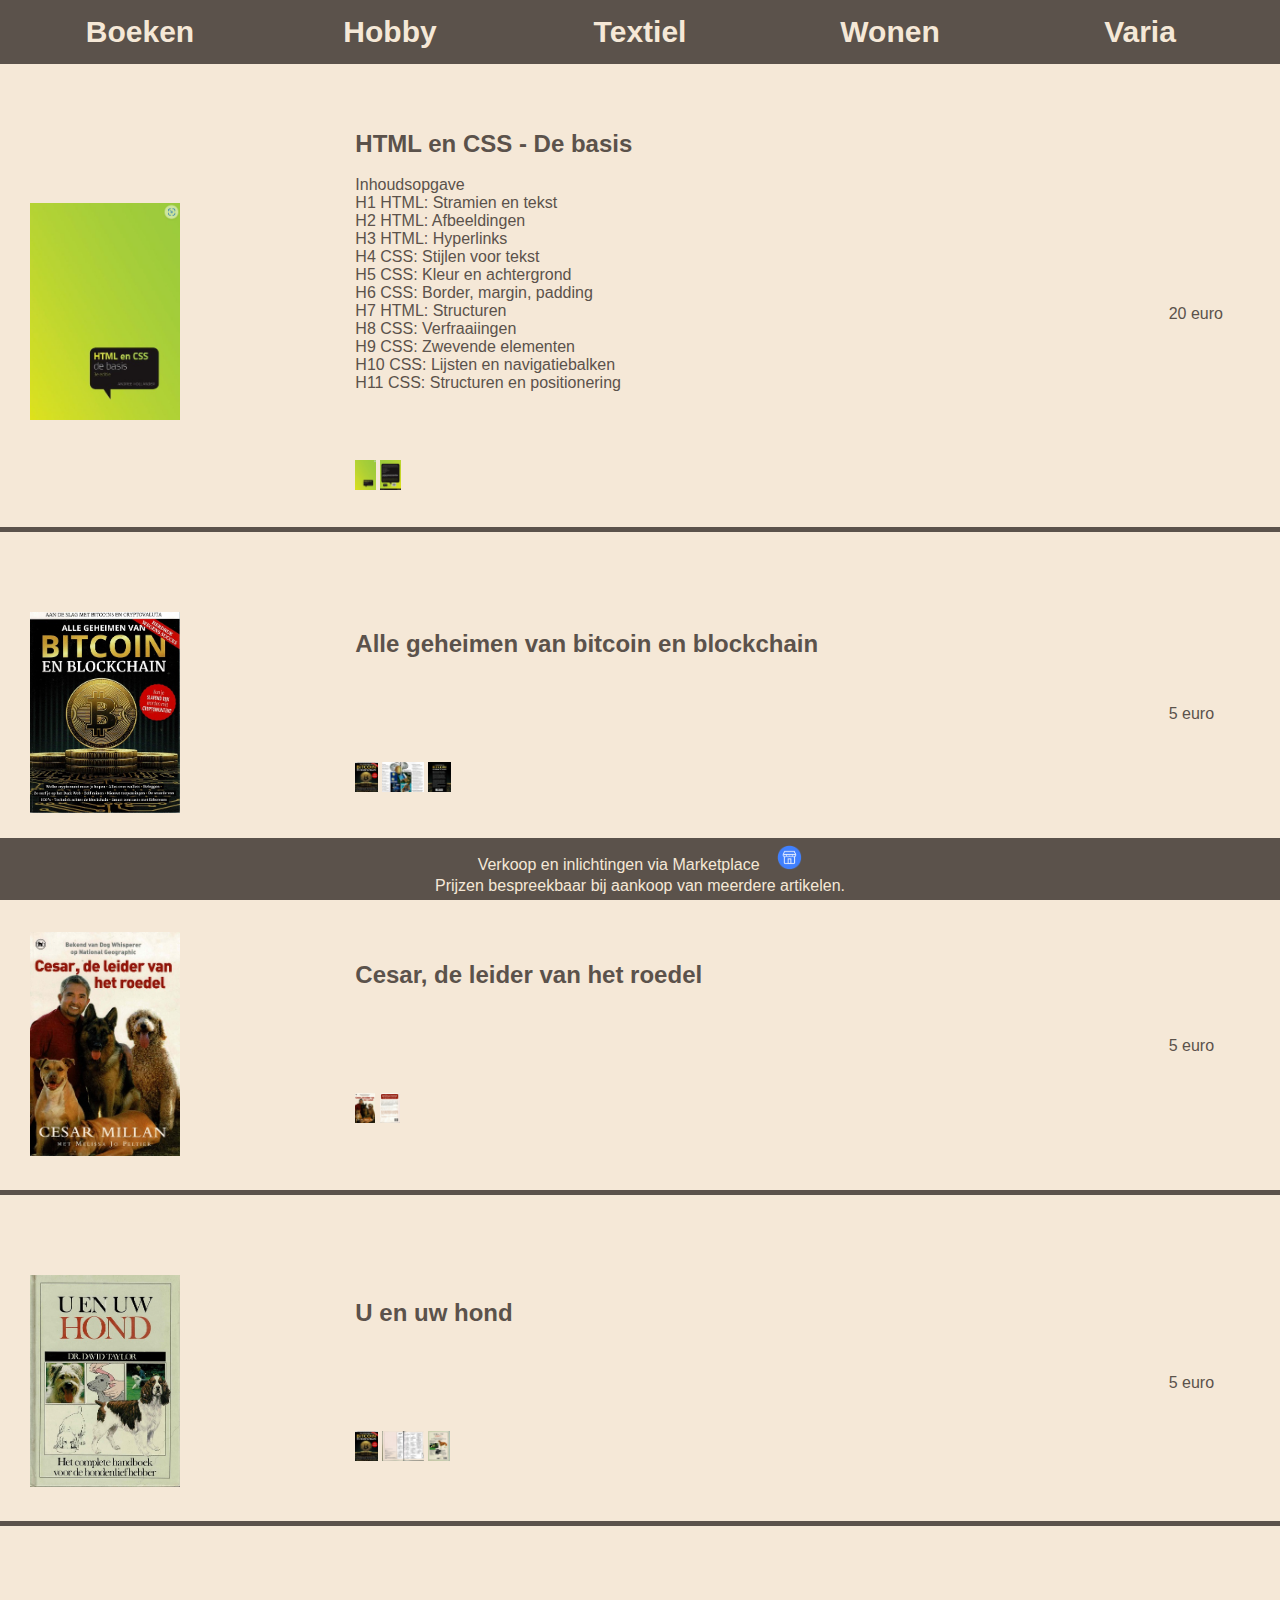
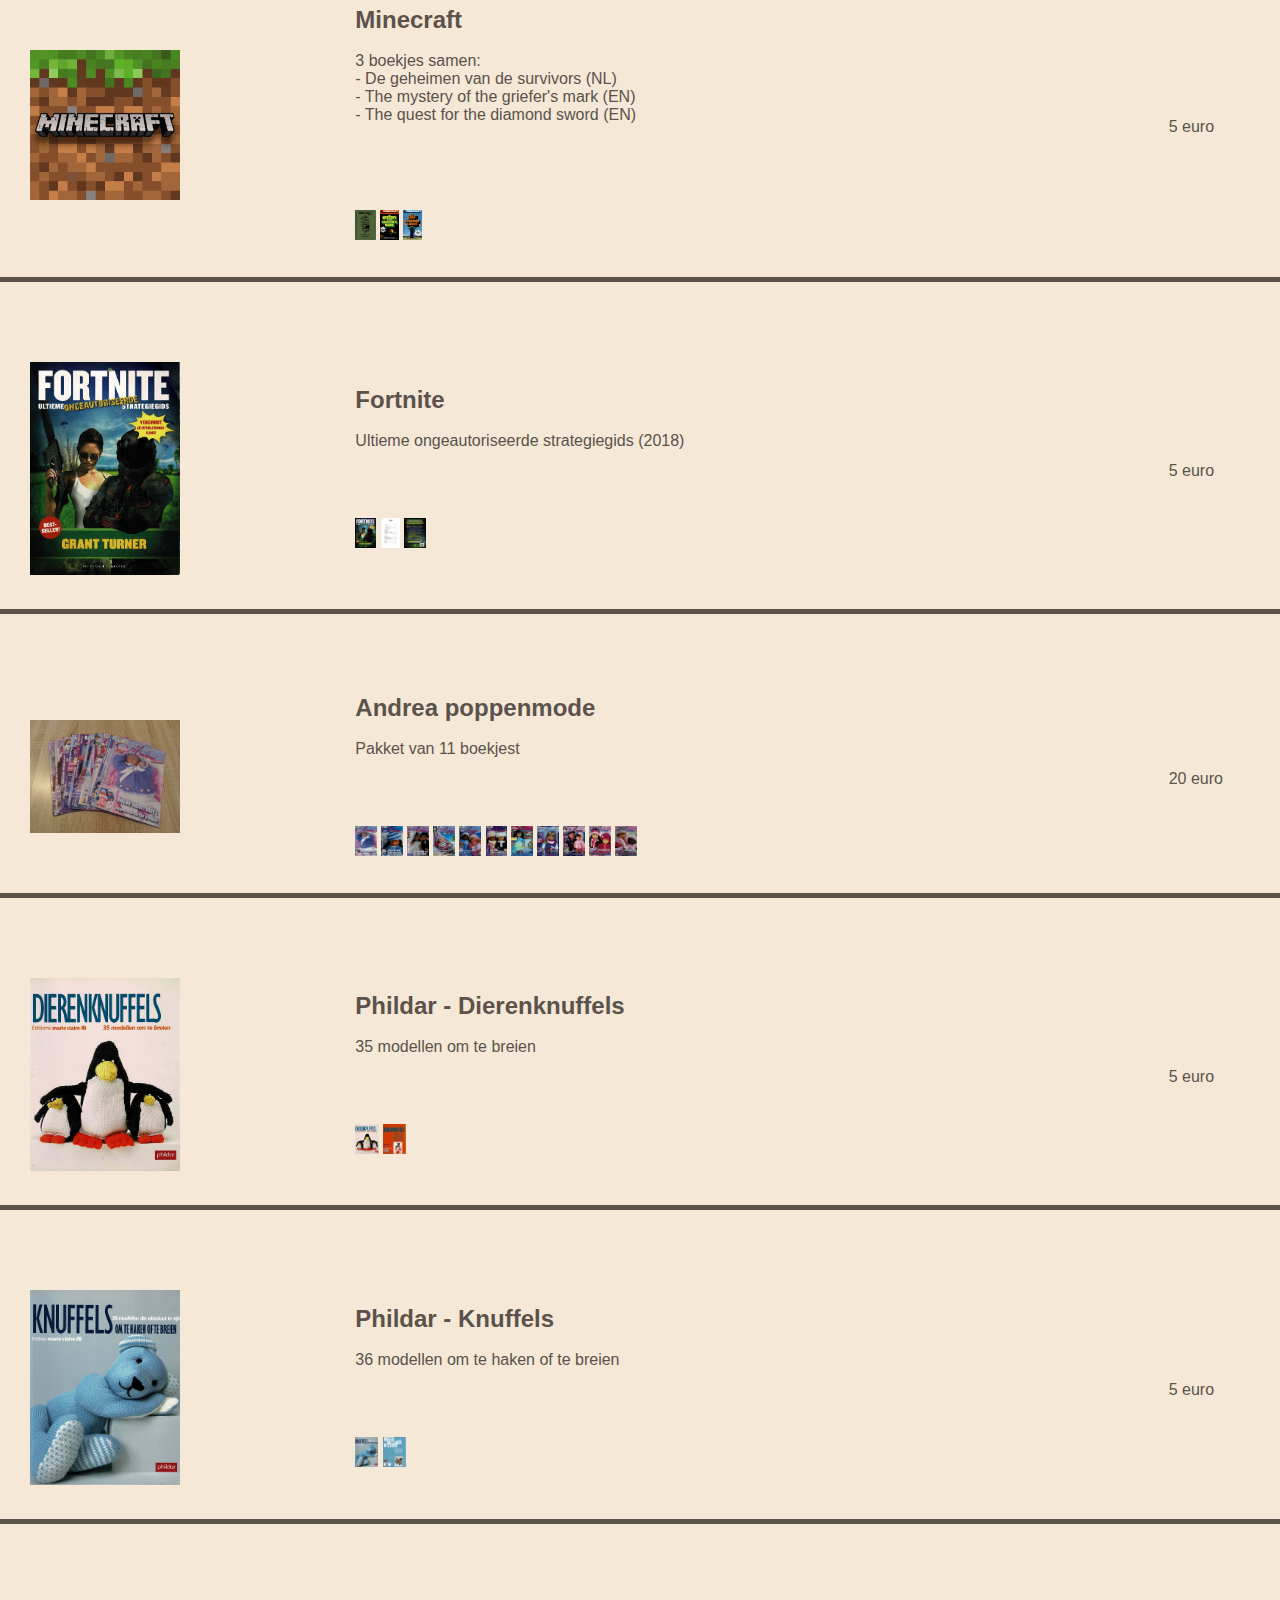
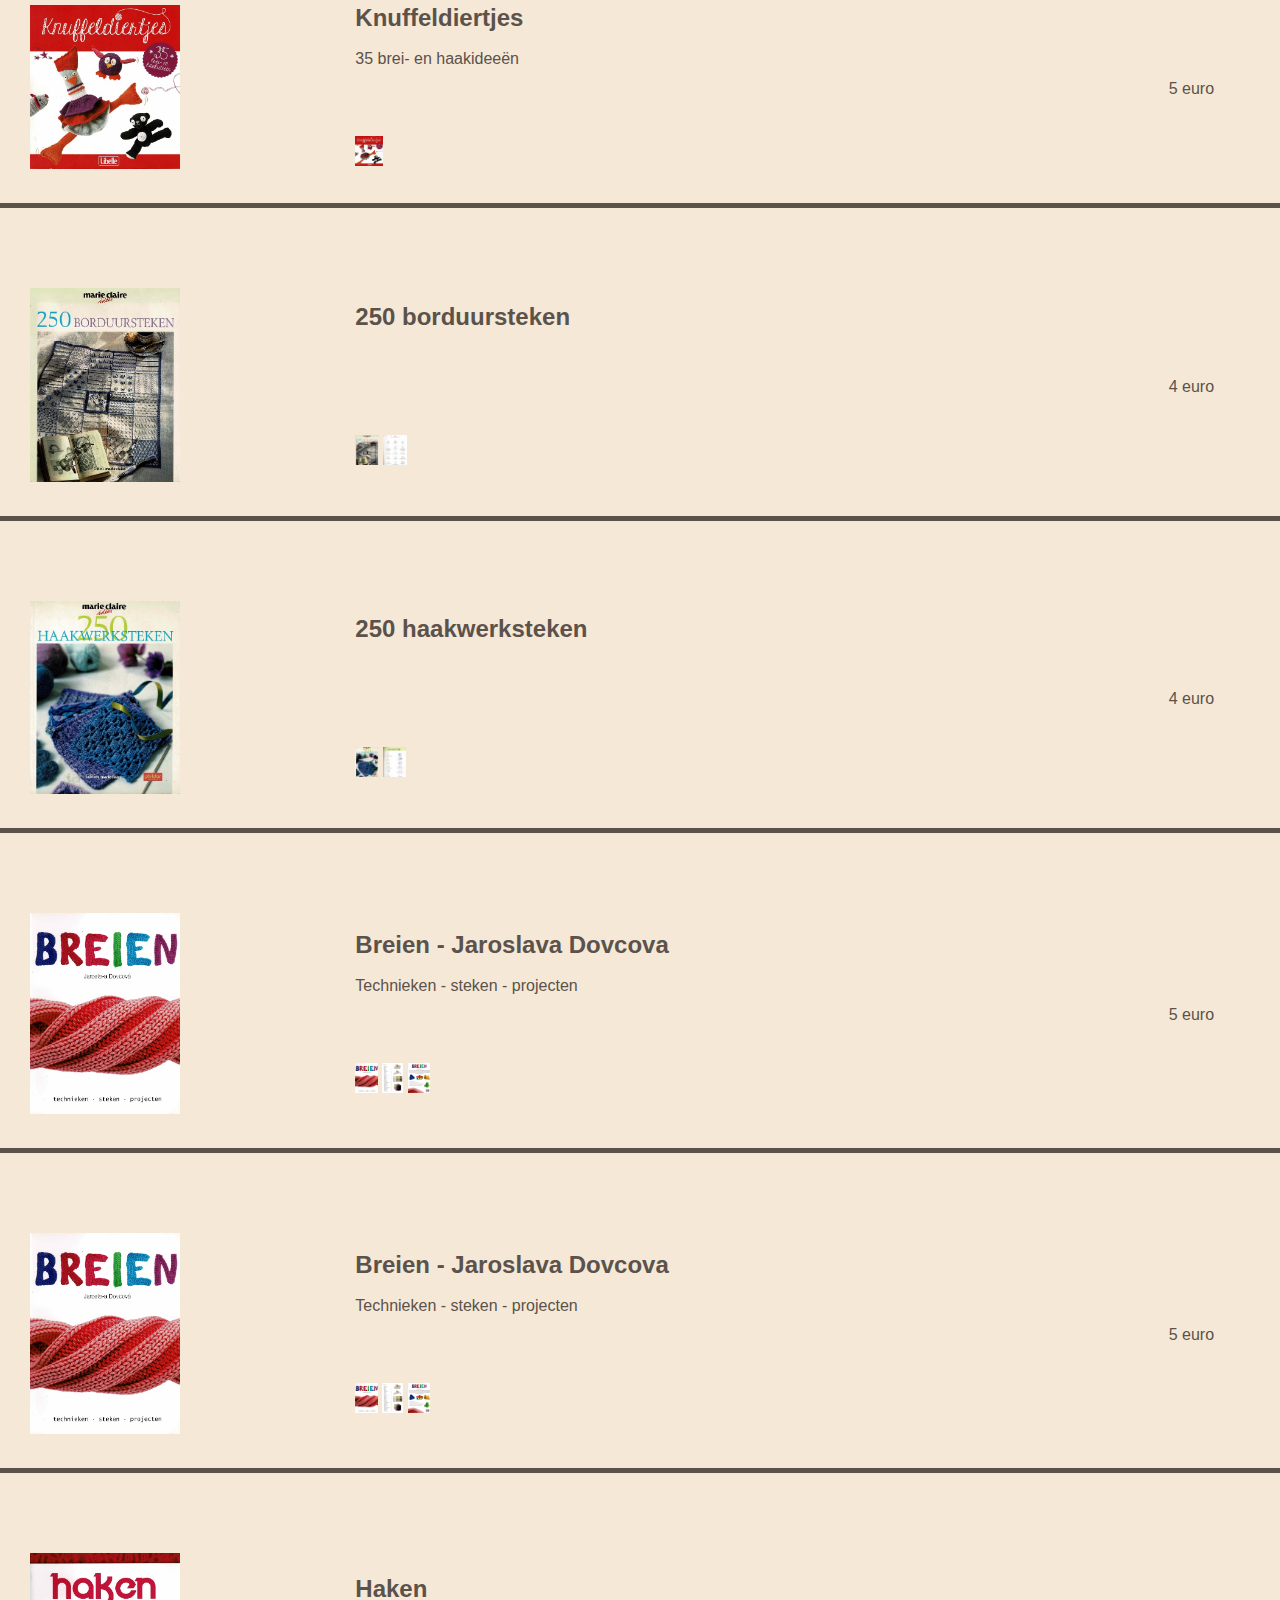
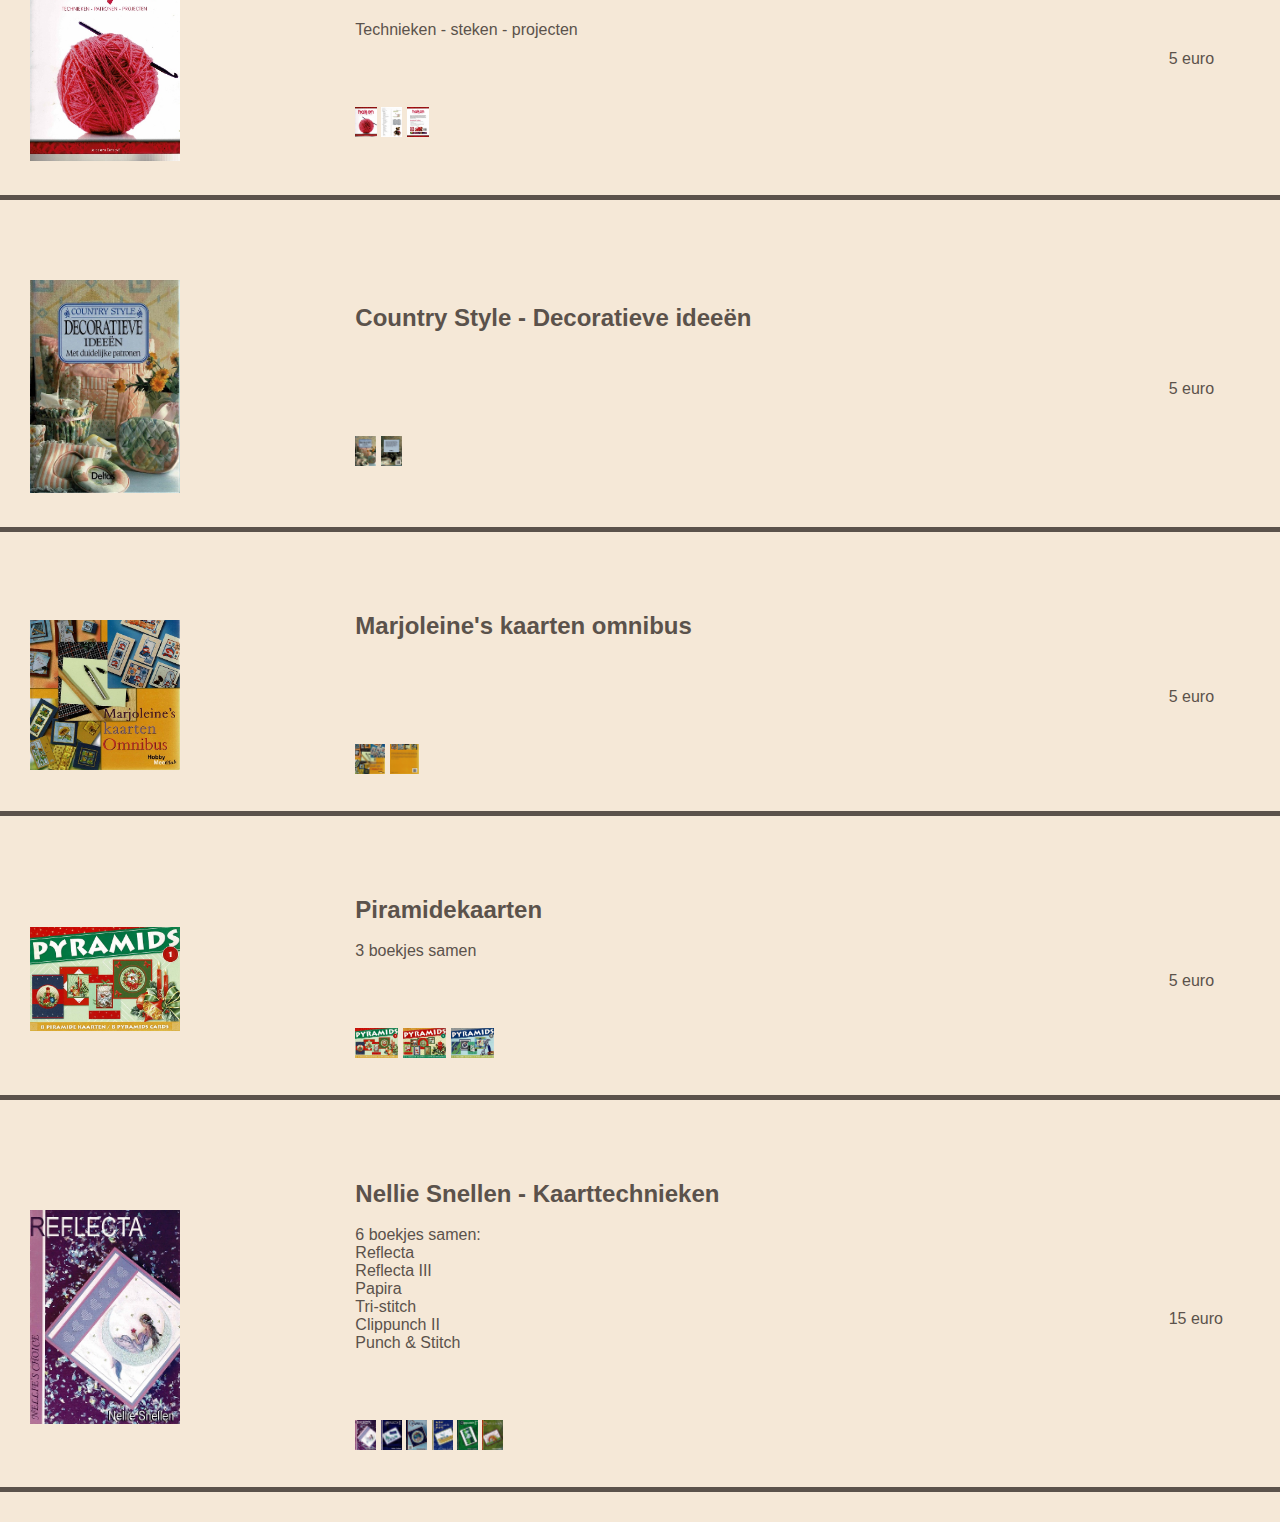
<file: index.html>
<!DOCTYPE html>
<html lang="en">

<head>
    <meta charset="UTF-8">
    <meta http-equiv="X-UA-Compatible" content="IE=edge">
    <title>Tweedehands</title>
    <meta name="author" content="NVP">
    <link rel="stylesheet" type="text/css" href="/Style/style.css">
</head>

<body>

<div>
    <nav>
        <ul>
            <li><a href="index.html">Boeken</a></li>
            <li><a href="hobby.html">Hobby</a></li>
            <li><a href="textiel.html">Textiel</a></li>
            <li><a href="wonen.html">Wonen</a></li>
            <li><a href="varia.html">Varia</a></li>
        </ul>
    </nav>
</div>

<div class="flex-container">
    <div style="flex-basis: 400px"><img class="articleimg" src="/Img/html1.png"></div>
    <div style="flex-basis: 1000px"><h2>HTML en CSS - De basis</h2><br>
        Inhoudsopgave<br>
        H1 HTML: Stramien en tekst<br>
        H2 HTML: Afbeeldingen<br>
        H3 HTML: Hyperlinks<br>
        H4 CSS: Stijlen voor tekst<br>
        H5 CSS: Kleur en achtergrond<br>
        H6 CSS: Border, margin, padding<br>
        H7 HTML: Structuren<br>
        H8 CSS: Verfraaiingen<br>
        H9 CSS: Zwevende elementen<br>
        H10 CSS: Lijsten en navigatiebalken<br>
        H11 CSS: Structuren en positionering<br><br>
        <div class="gallery">
            <a target="_blank" href="Img/html1.png"><img src="Img/html1.png" height="30px"></a>
            <a target="_blank" href="Img/html2.png"><img src="Img/html2.png" height="30px"></a>
        </div>
    </div>
    <div style="flex-basis: 100px">20 euro</div>
</div>

<div class="flex-container">
    <div style="flex-basis: 400px"><img class="articleimg" src="/Img/boek16a.jpg"></div>
    <div style="flex-basis: 1000px"><h2>Alle geheimen van bitcoin en blockchain</h2><br>
        <br><br>
        <div class="gallery">
            <a target="_blank" href="Img/boek16a.jpg"><img src="Img/boek16a.jpg" height="30px"></a>
            <a target="_blank" href="Img/boek16c.jpg"><img src="Img/boek16c.jpg" height="30px"></a>
            <a target="_blank" href="Img/boek16b.jpg"><img src="Img/boek16b.jpg" height="30px"></a>
        </div>
    </div>
    <div style="flex-basis: 100px">5 euro</div>
</div>

<div class="flex-container">
    <div style="flex-basis: 400px"><img class="articleimg" src="/Img/boek18a.jpg"></div>
    <div style="flex-basis: 1000px"><h2>Cesar, de leider van het roedel</h2><br>
        <br><br>
        <div class="gallery">
            <a target="_blank" href="Img/boek18a.jpg"><img src="Img/boek18a.jpg" height="30px"></a>
            <a target="_blank" href="Img/boek18b.jpg"><img src="Img/boek18b.jpg" height="30px"></a>
        </div>
    </div>
    <div style="flex-basis: 100px">5 euro</div>
</div>

<div class="flex-container">
    <div style="flex-basis: 400px"><img class="articleimg" src="/Img/boek17a.jpg"></div>
    <div style="flex-basis: 1000px"><h2>U en uw hond</h2><br>
        <br><br>
        <div class="gallery">
            <a target="_blank" href="Img/boek17a.jpg"><img src="Img/boek16a.jpg" height="30px"></a>
            <a target="_blank" href="Img/boek17b.jpg"><img src="Img/boek17b.jpg" height="30px"></a>
            <a target="_blank" href="Img/boek17c.jpg"><img src="Img/boek17c.jpg" height="30px"></a>
        </div>
    </div>
    <div style="flex-basis: 100px">5 euro</div>
</div>

<div class="flex-container">
    <div style="flex-basis: 400px"><img class="articleimg" src="/Img/boek19.png"></div>
    <div style="flex-basis: 1000px"><h2>Minecraft</h2><br>
        3 boekjes samen:<br>
        - De geheimen van de survivors (NL)<br>
        - The mystery of the griefer's mark (EN)<br>
        - The quest for the diamond sword (EN)<br>
        <br><br>
        <div class="gallery">
            <a target="_blank" href="Img/boek19a.jpg"><img src="Img/boek19a.jpg" height="30px"></a>
            <a target="_blank" href="Img/boek19b.jpg"><img src="Img/boek19b.jpg" height="30px"></a>
            <a target="_blank" href="Img/boek19c.jpg"><img src="Img/boek19c.jpg" height="30px"></a>
        </div>
    </div>
    <div style="flex-basis: 100px">5 euro</div>
</div>

<div class="flex-container">
    <div style="flex-basis: 400px"><img class="articleimg" src="/Img/boek20a.jpg"></div>
    <div style="flex-basis: 1000px"><h2>Fortnite</h2><br>
        Ultieme ongeautoriseerde strategiegids (2018)
        <br><br>
        <div class="gallery">
            <a target="_blank" href="Img/boek20a.jpg"><img src="Img/boek20a.jpg" height="30px"></a>
            <a target="_blank" href="Img/boek20b.jpg"><img src="Img/boek20b.jpg" height="30px"></a>
            <a target="_blank" href="Img/boek20c.jpg"><img src="Img/boek20c.jpg" height="30px"></a>
        </div>
    </div>
    <div style="flex-basis: 100px">5 euro</div>
</div>

<div class="flex-container">
    <div style="flex-basis: 400px"><img class="articleimg" src="/Img/andrea.png"></div>
    <div style="flex-basis: 1000px"><h2>Andrea poppenmode</h2><br>
        Pakket van 11 boekjest<br><br>
        <div class="gallery">
            <a target="_blank" href="Img/andrea01.jpg"><img src="Img/andrea01.jpg" height="30px"></a>
            <a target="_blank" href="Img/andrea02.jpg"><img src="Img/andrea02.jpg" height="30px"></a>
            <a target="_blank" href="Img/andrea03.jpg"><img src="Img/andrea03.jpg" height="30px"></a>
            <a target="_blank" href="Img/andrea04.jpg"><img src="Img/andrea04.jpg" height="30px"></a>
            <a target="_blank" href="Img/andrea05.jpg"><img src="Img/andrea05.jpg" height="30px"></a>
            <a target="_blank" href="Img/andrea06.jpg"><img src="Img/andrea06.jpg" height="30px"></a>
            <a target="_blank" href="Img/andrea07.jpg"><img src="Img/andrea07.jpg" height="30px"></a>
            <a target="_blank" href="Img/andrea08.jpg"><img src="Img/andrea08.jpg" height="30px"></a>
            <a target="_blank" href="Img/andrea09.jpg"><img src="Img/andrea09.jpg" height="30px"></a>
            <a target="_blank" href="Img/andrea10.jpg"><img src="Img/andrea10.jpg" height="30px"></a>
            <a target="_blank" href="Img/andrea11.jpg"><img src="Img/andrea11.jpg" height="30px"></a>
        </div>
    </div>
    <div style="flex-basis: 100px">20 euro</div>
</div>

<div class="flex-container">
    <div style="flex-basis: 400px"><img class="articleimg" src="/Img/boek04a.jpg"></div>
    <div style="flex-basis: 1000px"><h2>Phildar - Dierenknuffels</h2><br>
        35 modellen om te breien<br><br>
        <div class="gallery">
            <a target="_blank" href="Img/boek04a.jpg"><img src="Img/boek04a.jpg" height="30px"></a>
            <a target="_blank" href="Img/boek04b.jpg"><img src="Img/boek04b.jpg" height="30px"></a>
        </div>
    </div>
    <div style="flex-basis: 100px">5 euro</div>
</div>

<div class="flex-container">
    <div style="flex-basis: 400px"><img class="articleimg" src="/Img/boek05a.jpg"></div>
    <div style="flex-basis: 1000px"><h2>Phildar - Knuffels</h2><br>
        36 modellen om te haken of te breien<br><br>
        <div class="gallery">
            <a target="_blank" href="Img/boek05a.jpg"><img src="Img/boek05a.jpg" height="30px"></a>
            <a target="_blank" href="Img/boek05b.jpg"><img src="Img/boek05b.jpg" height="30px"></a>
        </div>
    </div>
    <div style="flex-basis: 100px">5 euro</div>
</div>

<div class="flex-container">
    <div style="flex-basis: 400px"><img class="articleimg" src="/Img/boek06a.jpg"></div>
    <div style="flex-basis: 1000px"><h2>Knuffeldiertjes</h2><br>
        35 brei- en haakideeën<br><br>
        <div class="gallery">
            <a target="_blank" href="Img/boek06a.jpg"><img src="Img/boek06a.jpg" height="30px"></a>
        </div>
    </div>
    <div style="flex-basis: 100px">5 euro</div>
</div>

<div class="flex-container">
    <div style="flex-basis: 400px"><img class="articleimg" src="/Img/boek07a.jpg"></div>
    <div style="flex-basis: 1000px"><h2>250 borduursteken</h2><br>
        <br><br>
        <div class="gallery">
            <a target="_blank" href="Img/boek07a.jpg"><img src="Img/boek07a.jpg" height="30px"></a>
            <a target="_blank" href="Img/boek07b.jpg"><img src="Img/boek07b.jpg" height="30px"></a>
        </div>
    </div>
    <div style="flex-basis: 100px">4 euro</div>
</div>

<div class="flex-container">
    <div style="flex-basis: 400px"><img class="articleimg" src="/Img/boek08a.jpg"></div>
    <div style="flex-basis: 1000px"><h2>250 haakwerksteken</h2><br>
        <br><br>
        <div class="gallery">
            <a target="_blank" href="Img/boek08a.jpg"><img src="Img/boek08a.jpg" height="30px"></a>
            <a target="_blank" href="Img/boek08b.jpg"><img src="Img/boek08b.jpg" height="30px"></a>
        </div>
    </div>
    <div style="flex-basis: 100px">4 euro</div>
</div>

<div class="flex-container">
    <div style="flex-basis: 400px"><img class="articleimg" src="/Img/boek09a.jpg"></div>
    <div style="flex-basis: 1000px"><h2>Breien - Jaroslava Dovcova</h2><br>
        Technieken - steken - projecten<br><br>
        <div class="gallery">
            <a target="_blank" href="Img/boek09a.jpg"><img src="Img/boek09a.jpg" height="30px"></a>
            <a target="_blank" href="Img/boek09b.jpg"><img src="Img/boek09b.jpg" height="30px"></a>
            <a target="_blank" href="Img/boek09c.jpg"><img src="Img/boek09c.jpg" height="30px"></a>
        </div>
    </div>
    <div style="flex-basis: 100px">5 euro</div>
</div>

<div class="flex-container">
    <div style="flex-basis: 400px"><img class="articleimg" src="/Img/boek09a.jpg"></div>
    <div style="flex-basis: 1000px"><h2>Breien - Jaroslava Dovcova</h2><br>
        Technieken - steken - projecten<br><br>
        <div class="gallery">
            <a target="_blank" href="Img/boek09a.jpg"><img src="Img/boek09a.jpg" height="30px"></a>
            <a target="_blank" href="Img/boek09b.jpg"><img src="Img/boek09b.jpg" height="30px"></a>
            <a target="_blank" href="Img/boek09c.jpg"><img src="Img/boek09c.jpg" height="30px"></a>
        </div>
    </div>
    <div style="flex-basis: 100px">5 euro</div>
</div>

<div class="flex-container">
    <div style="flex-basis: 400px"><img class="articleimg" src="/Img/boek10a.jpg"></div>
    <div style="flex-basis: 1000px"><h2>Haken</h2><br>
        Technieken - steken - projecten<br><br>
        <div class="gallery">
            <a target="_blank" href="Img/boek10a.jpg"><img src="Img/boek10a.jpg" height="30px"></a>
            <a target="_blank" href="Img/boek10b.jpg"><img src="Img/boek10b.jpg" height="30px"></a>
            <a target="_blank" href="Img/boek10c.jpg"><img src="Img/boek10c.jpg" height="30px"></a>
        </div>
    </div>
    <div style="flex-basis: 100px">5 euro</div>
</div>

<div class="flex-container">
    <div style="flex-basis: 400px"><img class="articleimg" src="/Img/boek11a.jpg"></div>
    <div style="flex-basis: 1000px"><h2>Country Style - Decoratieve ideeën</h2><br>
        <br><br>
        <div class="gallery">
            <a target="_blank" href="Img/boek11a.jpg"><img src="Img/boek11a.jpg" height="30px"></a>
            <a target="_blank" href="Img/boek11b.jpg"><img src="Img/boek11b.jpg" height="30px"></a>
        </div>
    </div>
    <div style="flex-basis: 100px">5 euro</div>
</div>

<div class="flex-container">
    <div style="flex-basis: 400px"><img class="articleimg" src="/Img/boek12a.jpg"></div>
    <div style="flex-basis: 1000px"><h2>Marjoleine's kaarten omnibus</h2><br>
        <br><br>
        <div class="gallery">
            <a target="_blank" href="Img/boek12a.jpg"><img src="Img/boek12a.jpg" height="30px"></a>
            <a target="_blank" href="Img/boek12b.jpg"><img src="Img/boek12b.jpg" height="30px"></a>
        </div>
    </div>
    <div style="flex-basis: 100px">5 euro</div>
</div>

<div class="flex-container">
    <div style="flex-basis: 400px"><img class="articleimg" src="/Img/boek14a.jpg"></div>
    <div style="flex-basis: 1000px"><h2>Piramidekaarten</h2><br>
        3 boekjes samen<br><br>
        <div class="gallery">
            <a target="_blank" href="Img/boek14a.jpg"><img src="Img/boek14a.jpg" height="30px"></a>
            <a target="_blank" href="Img/boek14b.jpg"><img src="Img/boek14b.jpg" height="30px"></a>
            <a target="_blank" href="Img/boek14c.jpg"><img src="Img/boek14c.jpg" height="30px"></a>
        </div>
    </div>
    <div style="flex-basis: 100px">5 euro</div>
</div>

<div class="flex-container">
    <div style="flex-basis: 400px"><img class="articleimg" src="/Img/boek15a.jpg"></div>
    <div style="flex-basis: 1000px"><h2>Nellie Snellen - Kaarttechnieken</h2><br>
        6 boekjes samen:<br>
        Reflecta<br>
        Reflecta III<br>
        Papira<br>
        Tri-stitch<br>
        Clippunch II<br>
        Punch & Stitch<br><br>
        <div class="gallery">
            <a target="_blank" href="Img/boek15a.jpg"><img src="Img/boek15a.jpg" height="30px"></a>
            <a target="_blank" href="Img/boek15b.jpg"><img src="Img/boek15b.jpg" height="30px"></a>
            <a target="_blank" href="Img/boek15c.jpg"><img src="Img/boek15c.jpg" height="30px"></a>
            <a target="_blank" href="Img/boek15d.jpg"><img src="Img/boek15d.jpg" height="30px"></a>
            <a target="_blank" href="Img/boek15e.jpg"><img src="Img/boek15e.jpg" height="30px"></a>
            <a target="_blank" href="Img/boek15f.jpg"><img src="Img/boek15f.jpg" height="30px"></a>
        </div>
    </div>
    <div style="flex-basis: 100px">15 euro</div>
</div>

</body>

<div class="footer">Verkoop en inlichtingen via Marketplace &nbsp; &nbsp;<a href="https://www.facebook.com/marketplace/profile/1123693830/" target="_blank"><img src="Img/marketplace.png" height= "25px"></a><br>
Prijzen bespreekbaar bij aankoop van meerdere artikelen.</div>
</file>
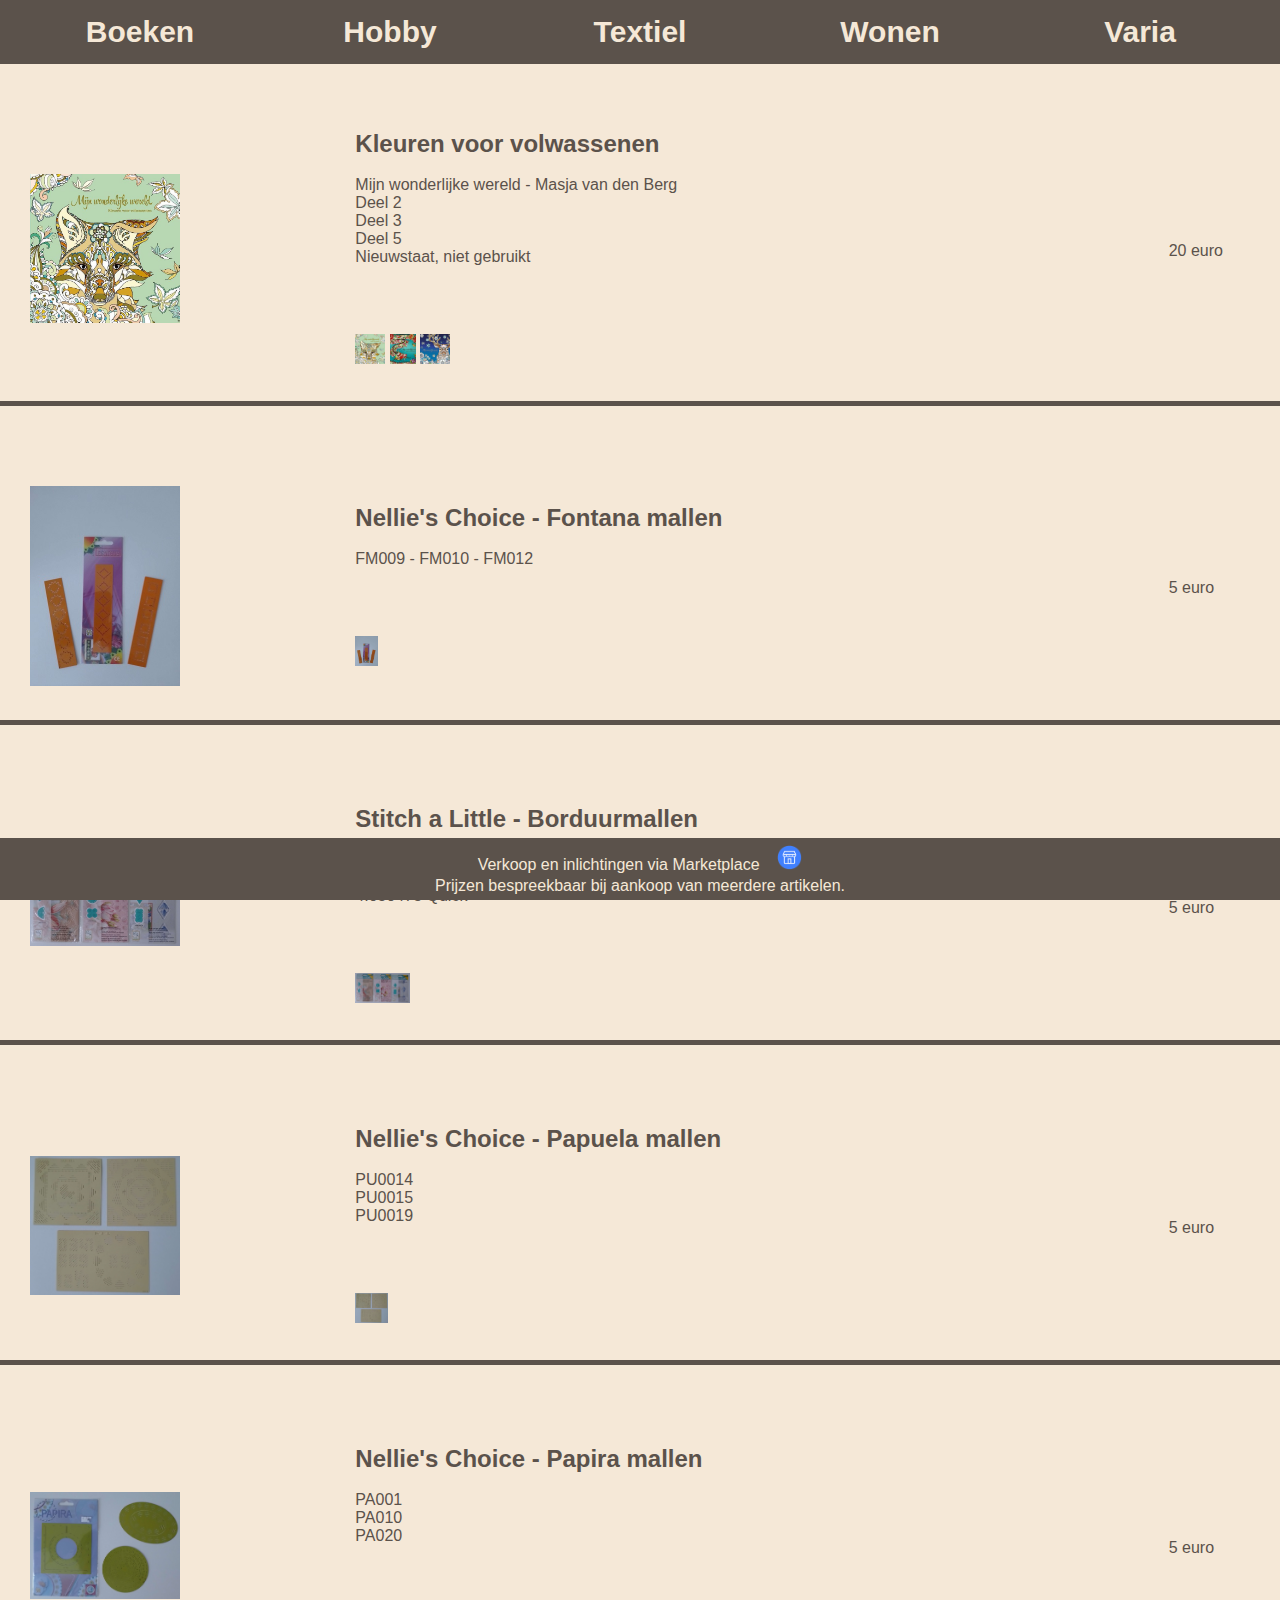
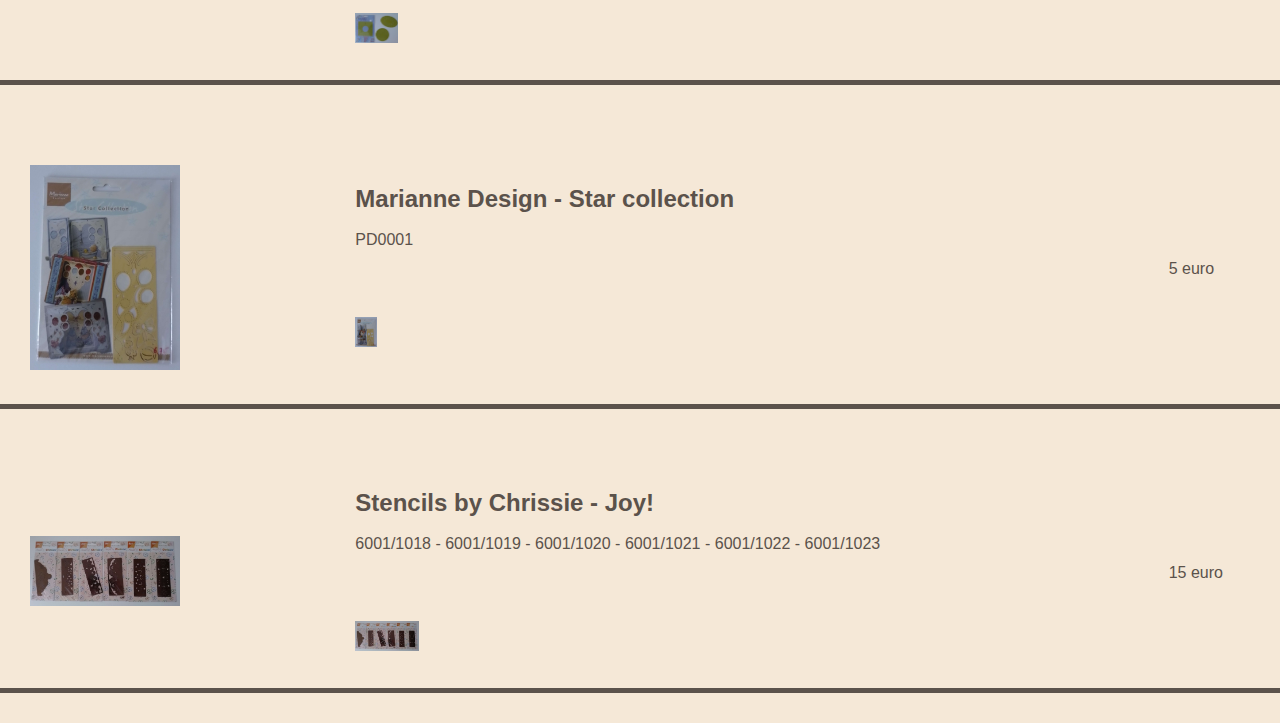
<file: hobby.html>
<!DOCTYPE html>
<html lang="en">

<head>
    <meta charset="UTF-8">
    <meta http-equiv="X-UA-Compatible" content="IE=edge">
    <title>Tweedehands</title>
    <meta name="author" content="NVP">
    <link rel="stylesheet" type="text/css" href="/Style/style.css">
</head>

<body>

<div>
    <nav>
        <ul>
            <li><a href="index.html">Boeken</a></li>
            <li><a href="hobby.html">Hobby</a></li>
            <li><a href="textiel.html">Textiel</a></li>
            <li><a href="wonen.html">Wonen</a></li>
            <li><a href="varia.html">Varia</a></li>
        </ul>
    </nav>
</div>

<div class="flex-container">
    <div style="flex-basis: 400px"><img class="articleimg" src="/Img/boek13a.jpg"></div>
    <div style="flex-basis: 1000px"><h2>Kleuren voor volwassenen</h2><br>
        Mijn wonderlijke wereld - Masja van den Berg<br>
        Deel 2<br>
        Deel 3<br>
        Deel 5<br>
        Nieuwstaat, niet gebruikt<br><br>
        <div class="gallery">
            <a target="_blank" href="Img/boek13a.jpg"><img src="Img/boek13a.jpg" height="30px"></a>
            <a target="_blank" href="Img/boek13b.jpg"><img src="Img/boek13b.jpg" height="30px"></a>
            <a target="_blank" href="Img/boek13c.jpg"><img src="Img/boek13c.jpg" height="30px"></a>
        </div>
    </div>
    <div style="flex-basis: 100px">20 euro</div>
</div>

<div class="flex-container">
    <div style="flex-basis: 400px"><img class="articleimg" src="/Img/fontanaa.jpg"></div>
    <div style="flex-basis: 1000px"><h2>Nellie's Choice - Fontana mallen</h2><br>
        FM009 - FM010 - FM012
        <br><br>
        <div class="gallery">
            <a target="_blank" href="Img/fontanaa.jpg"><img src="Img/fontanaa.jpg" height="30px"></a>
        </div>
    </div>
    <div style="flex-basis: 100px">5 euro</div>
</div>

        
<div class="flex-container">
    <div style="flex-basis: 400px"><img class="articleimg" src="/Img/sala.jpg"></div>
    <div style="flex-basis: 1000px"><h2>Stitch a Little - Borduurmallen</h2><br>
        4.050.470 Easy<br>
        4.050.471 Fancy<br>
        4.050473 Quick
        <br><br>
        <div class="gallery">
            <a target="_blank" href="Img/sala.jpg"><img src="Img/sala.jpg" height="30px"></a>
        </div>
    </div>
    <div style="flex-basis: 100px">5 euro</div>
</div>

        
<div class="flex-container">
    <div style="flex-basis: 400px"><img class="articleimg" src="/Img/papuelaa.jpg"></div>
    <div style="flex-basis: 1000px"><h2>Nellie's Choice - Papuela mallen</h2><br>
        PU0014<br>
        PU0015<br>
        PU0019
        <br><br>
        <div class="gallery">
            <a target="_blank" href="Img/papuelaa.jpg"><img src="Img/papuelaa.jpg" height="30px"></a>
        </div>
    </div>
    <div style="flex-basis: 100px">5 euro</div>
</div>
     
<div class="flex-container">
    <div style="flex-basis: 400px"><img class="articleimg" src="/Img/papiraa.jpg"></div>
    <div style="flex-basis: 1000px"><h2>Nellie's Choice - Papira mallen</h2><br>
        PA001<br>
        PA010<br>
        PA020
        <br><br>
        <div class="gallery">
            <a target="_blank" href="Img/papiraa.jpg"><img src="Img/papiraa.jpg" height="30px"></a>
        </div>
    </div>
    <div style="flex-basis: 100px">5 euro</div>
</div>
 
<div class="flex-container">
    <div style="flex-basis: 400px"><img class="articleimg" src="/Img/stara.jpg"></div>
    <div style="flex-basis: 1000px"><h2>Marianne Design - Star collection</h2><br>
        PD0001
        <br><br>
        <div class="gallery">
            <a target="_blank" href="Img/stara.jpg"><img src="Img/stara.jpg" height="30px"></a>
        </div>
    </div>
    <div style="flex-basis: 100px">5 euro</div>
</div>
        
<div class="flex-container">
    <div style="flex-basis: 400px"><img class="articleimg" src="/Img/joya.jpg"></div>
    <div style="flex-basis: 1000px"><h2>Stencils by Chrissie - Joy!</h2><br>
        6001/1018 - 6001/1019 - 6001/1020 - 6001/1021 - 6001/1022 - 6001/1023
        <br><br>
        <div class="gallery">
            <a target="_blank" href="Img/joya.jpg"><img src="Img/joya.jpg" height="30px"></a>
        </div>
    </div>
    <div style="flex-basis: 100px">15 euro</div>
</div>

</body>

<div class="footer">Verkoop en inlichtingen via Marketplace &nbsp; &nbsp;<a href="https://www.facebook.com/marketplace/profile/1123693830/" target="_blank"><img src="Img/marketplace.png" height= "25px"></a><br>
    Prijzen bespreekbaar bij aankoop van meerdere artikelen.</div>
</file>
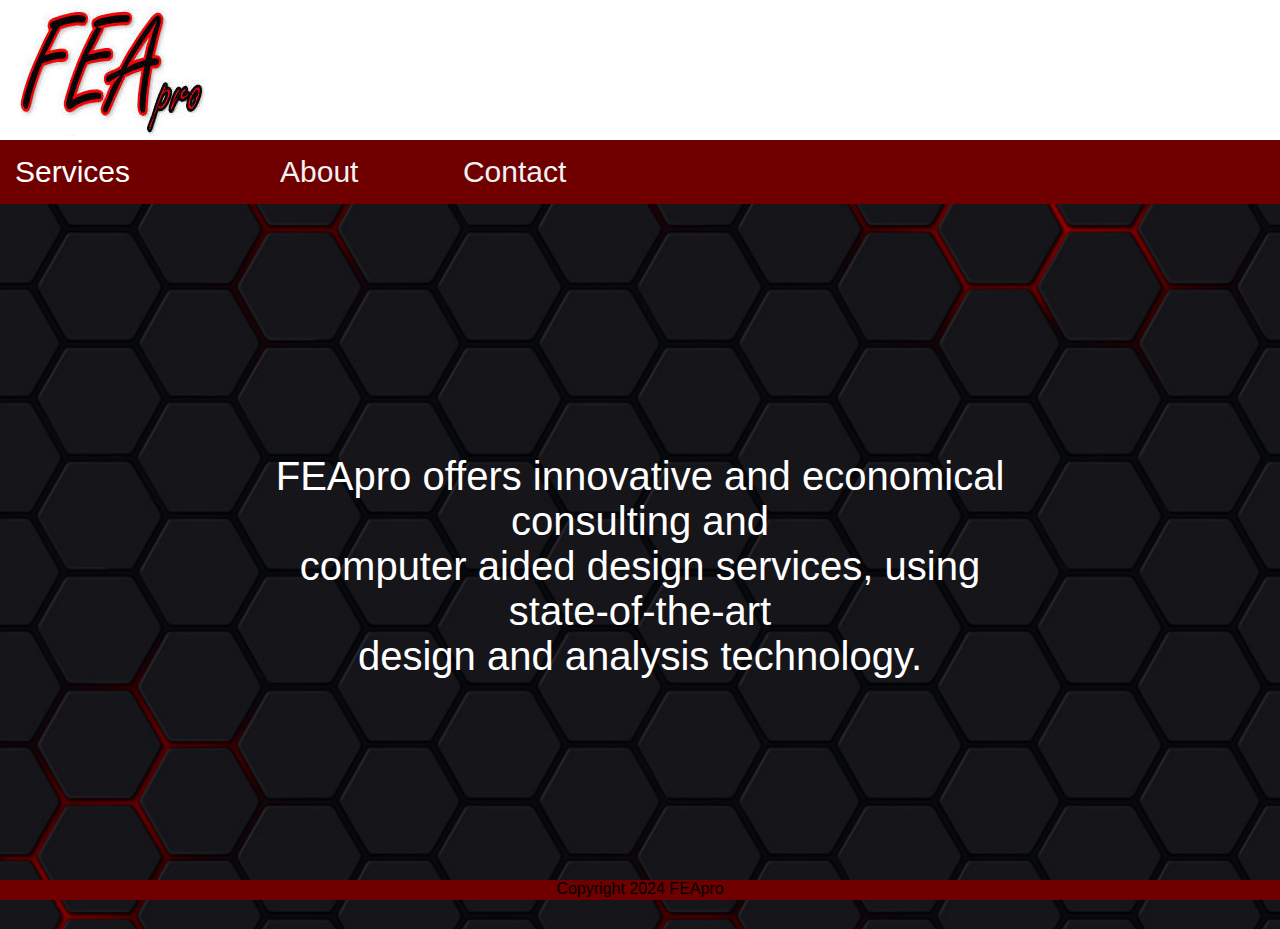
<file: indexgh.html>
<!DOCTYPE html>
<html lang="en">

<head>
    <meta charset="UTF-8">
    <meta http-equiv="X-UA-Compatible" content="IE=edge">
    <title>FEApro</title>
    <meta name="Gregory Henshaw" content="text">
    <meta name="viewport" content="width=device-width, initial-scale=1.0">
    <meta name="description" content="FEApro offers innovative and economical consulting and computer aided design services, using state-of-the-art design and analysis technology.">
    <link rel="stylesheet" type="text/css" href="/css/style.css">
    <script src="https://cdn.jsdelivr.net/npm/jquery@3.7.1/dist/jquery.slim.min.js"></script>
    <script src="https://cdn.jsdelivr.net/npm/popper.js@1.16.1/dist/umd/popper.min.js"></script>
    <script src="https://cdn.jsdelivr.net/npm/bootstrap@4.6.2/dist/js/bootstrap.bundle.min.js"></script>
</head>

<body>

<header class="header">
    <img src="/img/logo.png">
</header>

<div class="navbar">
    <div class="right-items">
      <div class="dropdown">
        <button class="dropbtn">Services</button>
        <div class="dropdown-content">
          <a href="#">Drafting and modeling</a>
          <a href="#">Concept development</a>
          <a href="#">Project management and consulting</a>
          <a href="#">FEA</a>
          <a href="#">CFD</a>
        </div>
      </div>
      <a href="#about">About</a>
      <a href="#contact">Contact</a>
    </div>
  </div>
</div>

<main>
    <div class="main">
    FEApro offers innovative and economical consulting and<br>
    computer aided design services, using state-of-the-art<br>
    design and analysis technology.
    </div>
</main>

<div class="footer">
    Copyright 2024 FEApro
</div>
</body>
</file>
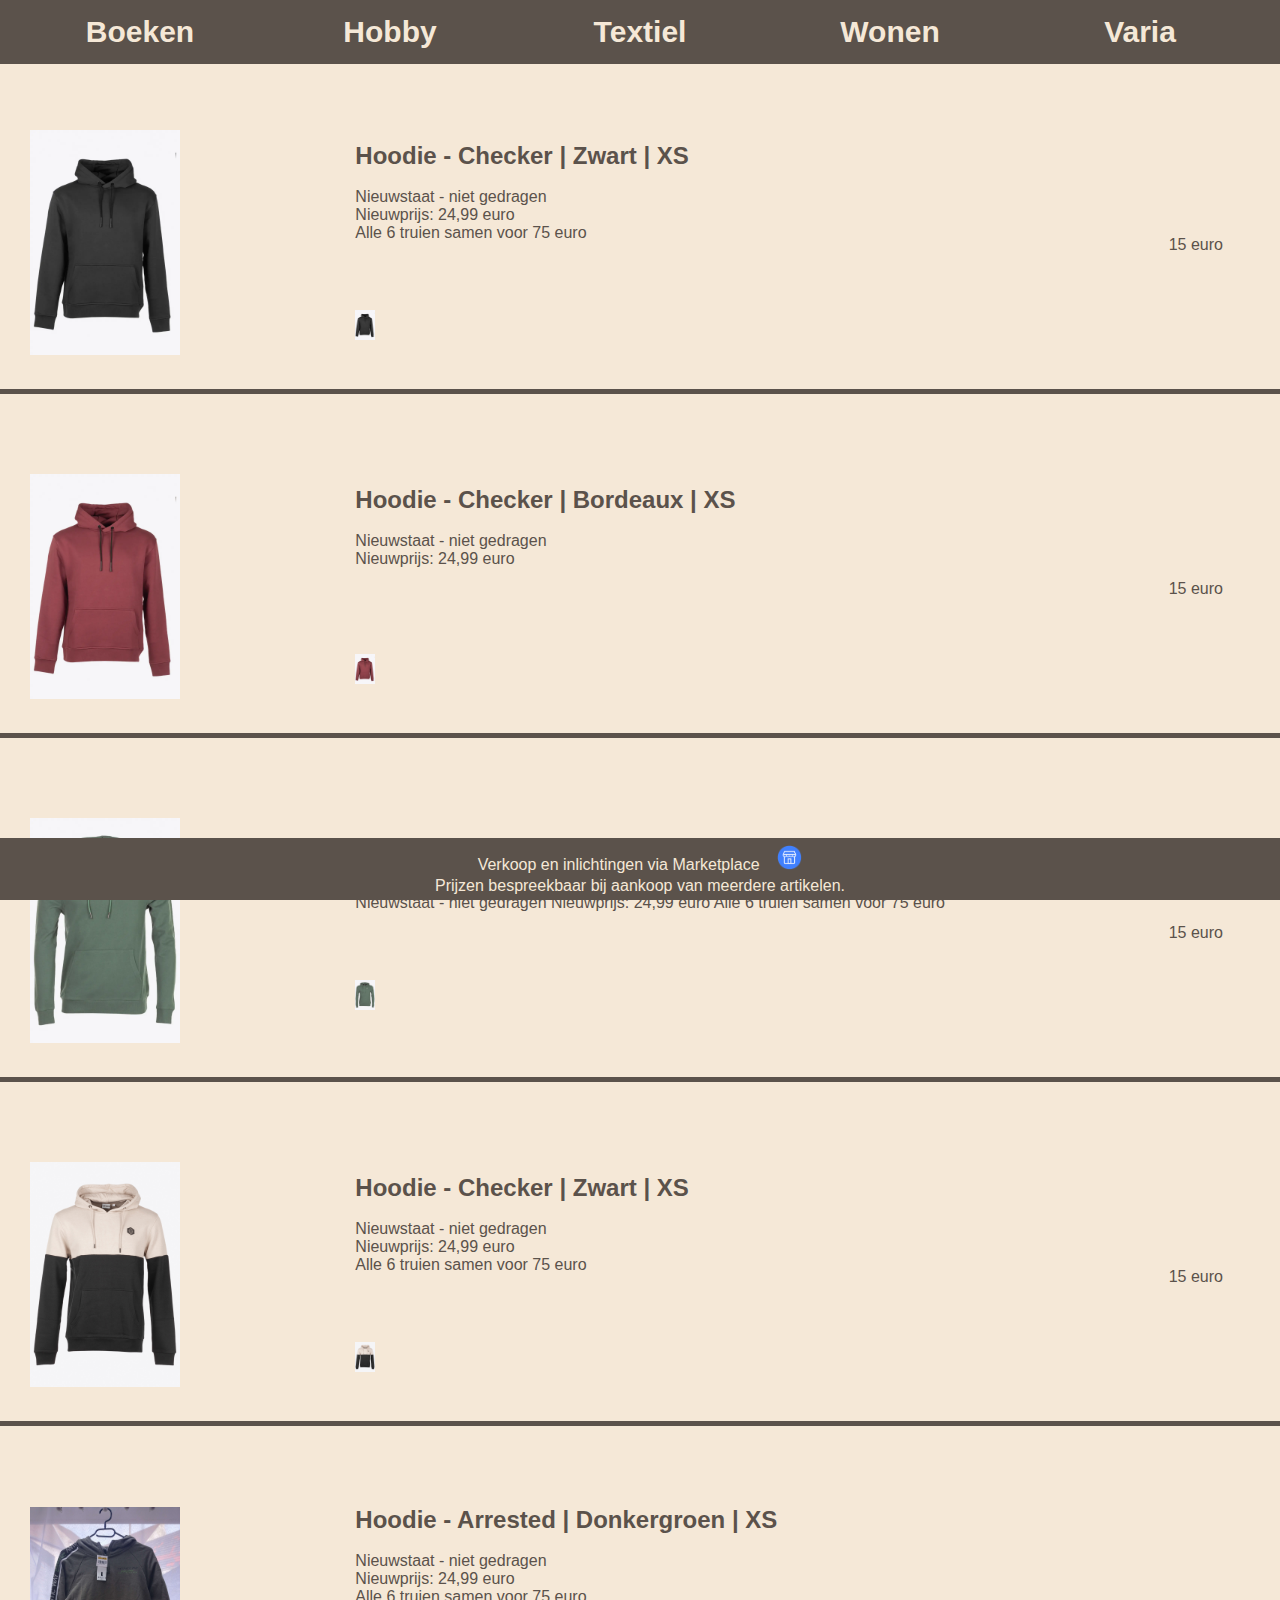
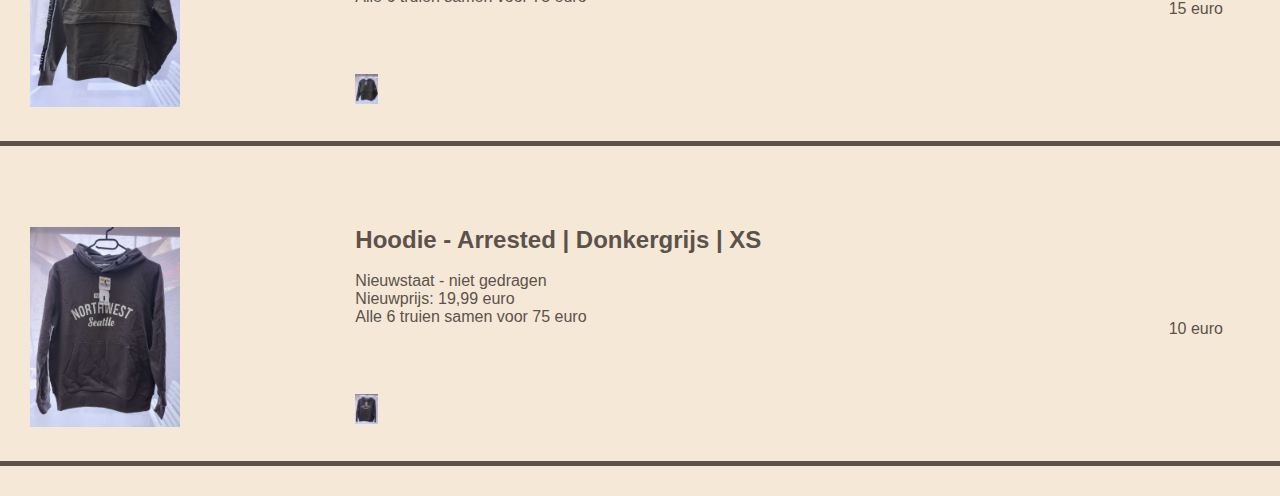
<file: textiel.html>
<!DOCTYPE html>
<html lang="en">

<head>
    <meta charset="UTF-8">
    <meta http-equiv="X-UA-Compatible" content="IE=edge">
    <title>Tweedehands</title>
    <meta name="author" content="NVP">
    <link rel="stylesheet" type="text/css" href="/Style/style.css">
</head>

<body>

<div>
    <nav>
        <ul>
            <li><a href="index.html">Boeken</a></li>
            <li><a href="hobby.html">Hobby</a></li>
            <li><a href="textiel.html">Textiel</a></li>
            <li><a href="wonen.html">Wonen</a></li>
            <li><a href="varia.html">Varia</a></li>
        </ul>
    </nav>
</div>


<div class="flex-container">
    <div style="flex-basis: 400px"><img class="articleimg" src="/Img/trui1.png"></div>
    <div style="flex-basis: 1000px"><h2>Hoodie - Checker &vert; Zwart &vert; XS</h2><br>
        Nieuwstaat - niet gedragen<br>
        Nieuwprijs: 24,99 euro<br>
        Alle 6 truien samen voor 75 euro
        <br><br>
        <div class="gallery">
            <a target="_blank" href="Img/trui1.png"><img src="Img/trui1.png" height="30px"></a>
        </div>
    </div>
    <div style="flex-basis: 100px">15 euro</div>
</div>

<div class="flex-container">
    <div style="flex-basis: 400px"><img class="articleimg" src="/Img/trui2.png"></div>
    <div style="flex-basis: 1000px"><h2>Hoodie - Checker &vert; Bordeaux &vert; XS</h2><br>
        Nieuwstaat - niet gedragen<br>
        Nieuwprijs: 24,99 euro<br>
        <br><br>
        <div class="gallery">
            <a target="_blank" href="Img/trui2.png"><img src="Img/trui2.png" height="30px"></a>
        </div>
    </div>
    <div style="flex-basis: 100px">15 euro</div>
</div>

<div class="flex-container">
    <div style="flex-basis: 400px"><img class="articleimg" src="/Img/trui3.png"></div>
    <div style="flex-basis: 1000px"><h2>Hoodie - Checker &vert; Donkergroen &vert; XS</h2><br>
        Nieuwstaat - niet gedragen
        Nieuwprijs: 24,99 euro
        Alle 6 truien samen voor 75 euro
        <br><br>
        <div class="gallery">
            <a target="_blank" href="Img/trui3.png"><img src="Img/trui3.png" height="30px"></a>
        </div>
    </div>
    <div style="flex-basis: 100px">15 euro</div>
</div>

<div class="flex-container">
    <div style="flex-basis: 400px"><img class="articleimg" src="/Img/trui4.png"></div>
    <div style="flex-basis: 1000px"><h2>Hoodie - Checker &vert; Zwart &vert; XS</h2><br>
        Nieuwstaat - niet gedragen<br>
        Nieuwprijs: 24,99 euro<br>
        Alle 6 truien samen voor 75 euro
        <br><br>
        <div class="gallery">
            <a target="_blank" href="Img/trui4.png"><img src="Img/trui4.png" height="30px"></a>
        </div>
    </div>
    <div style="flex-basis: 100px">15 euro</div>
</div>

<div class="flex-container">
    <div style="flex-basis: 400px"><img class="articleimg" src="/Img/trui5.jpg"></div>
    <div style="flex-basis: 1000px"><h2>Hoodie - Arrested &vert; Donkergroen &vert; XS</h2><br>
        Nieuwstaat - niet gedragen<br>
        Nieuwprijs: 24,99 euro<br>
        Alle 6 truien samen voor 75 euro
        <br><br>
        <div class="gallery">
            <a target="_blank" href="Img/trui5.jpg"><img src="Img/trui5.jpg" height="30px"></a>
        </div>
    </div>
    <div style="flex-basis: 100px">15 euro</div>
</div>

<div class="flex-container">
    <div style="flex-basis: 400px"><img class="articleimg" src="/Img/trui1.jpg"></div>
    <div style="flex-basis: 1000px"><h2>Hoodie - Arrested &vert; Donkergrijs &vert; XS</h2><br>
        Nieuwstaat - niet gedragen<br>
        Nieuwprijs: 19,99 euro<br>
        Alle 6 truien samen voor 75 euro
        <br><br>
        <div class="gallery">
            <a target="_blank" href="Img/trui1.jpg"><img src="Img/trui1.jpg" height="30px"></a>
        </div>
    </div>
    <div style="flex-basis: 100px">10 euro</div>
</div>

</body>

<div class="footer">Verkoop en inlichtingen via Marketplace &nbsp; &nbsp;<a href="https://www.facebook.com/marketplace/profile/1123693830/" target="_blank"><img src="Img/marketplace.png" height= "25px"></a><br>
    Prijzen bespreekbaar bij aankoop van meerdere artikelen.</div>
</file>
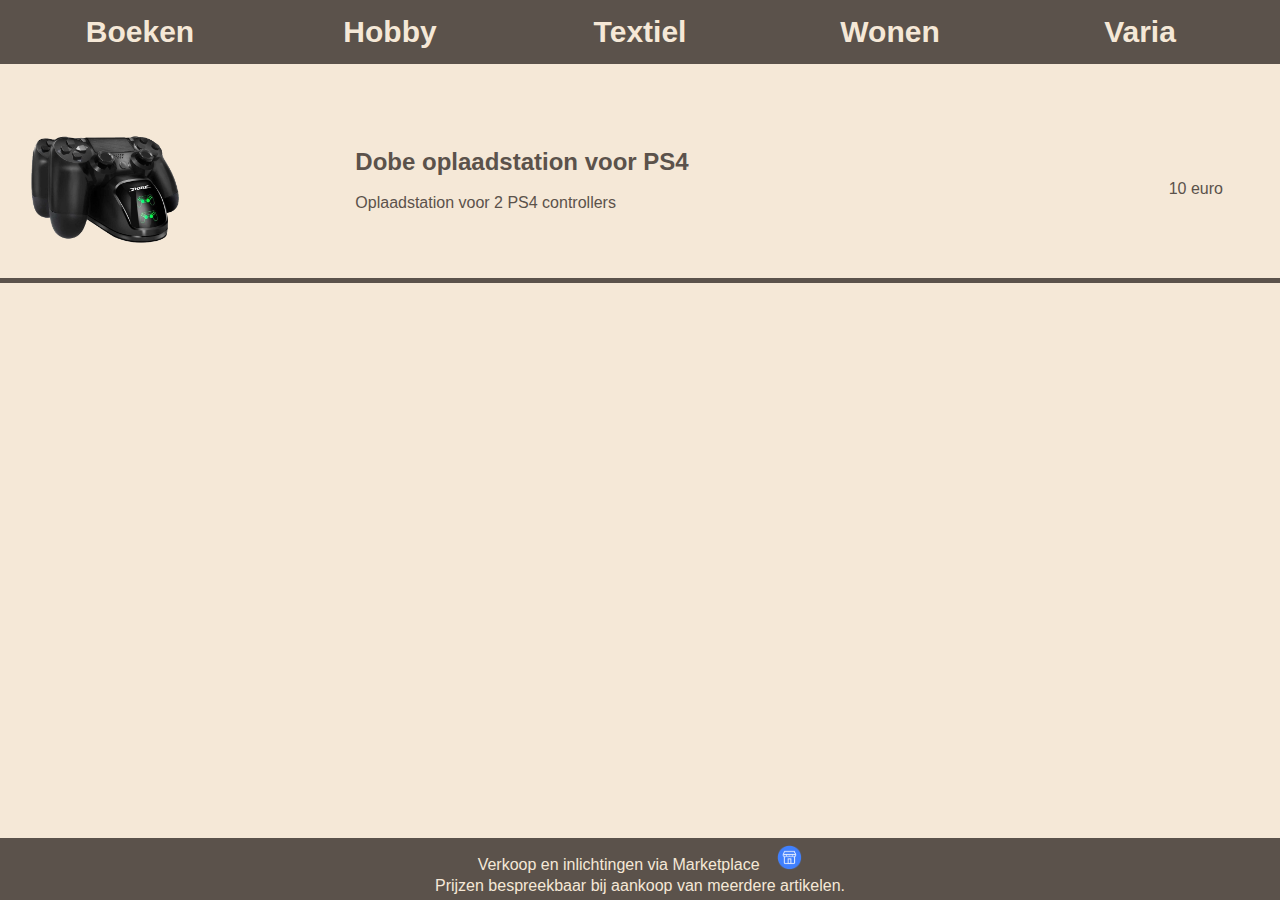
<file: varia.html>
<!DOCTYPE html>
<html lang="en">

<head>
    <meta charset="UTF-8">
    <meta http-equiv="X-UA-Compatible" content="IE=edge">
    <title>Tweedehands</title>
    <meta name="author" content="NVP">
    <link rel="stylesheet" type="text/css" href="/Style/style.css">
</head>

<body>

<div>
    <nav>
        <ul>
            <li><a href="index.html">Boeken</a></li>
            <li><a href="hobby.html">Hobby</a></li>
            <li><a href="textiel.html">Textiel</a></li>
            <li><a href="wonen.html">Wonen</a></li>
            <li><a href="varia.html">Varia</a></li>
        </ul>
    </nav>
</div>

<div class="flex-container">
    <div style="flex-basis: 400px"><img class="articleimg" src="/Img/dobe.png"></div>
    <div style="flex-basis: 1000px"><h2>Dobe oplaadstation voor PS4</h2><br>
        Oplaadstation voor 2 PS4 controllers<br><br>
    </div>
    <div style="flex-basis: 100px">10 euro</div>
</div>

</body>

<div class="footer">Verkoop en inlichtingen via Marketplace &nbsp; &nbsp;<a href="https://www.facebook.com/marketplace/profile/1123693830/" target="_blank"><img src="Img/marketplace.png" height= "25px"></a><br>
    Prijzen bespreekbaar bij aankoop van meerdere artikelen.</div>
</file>
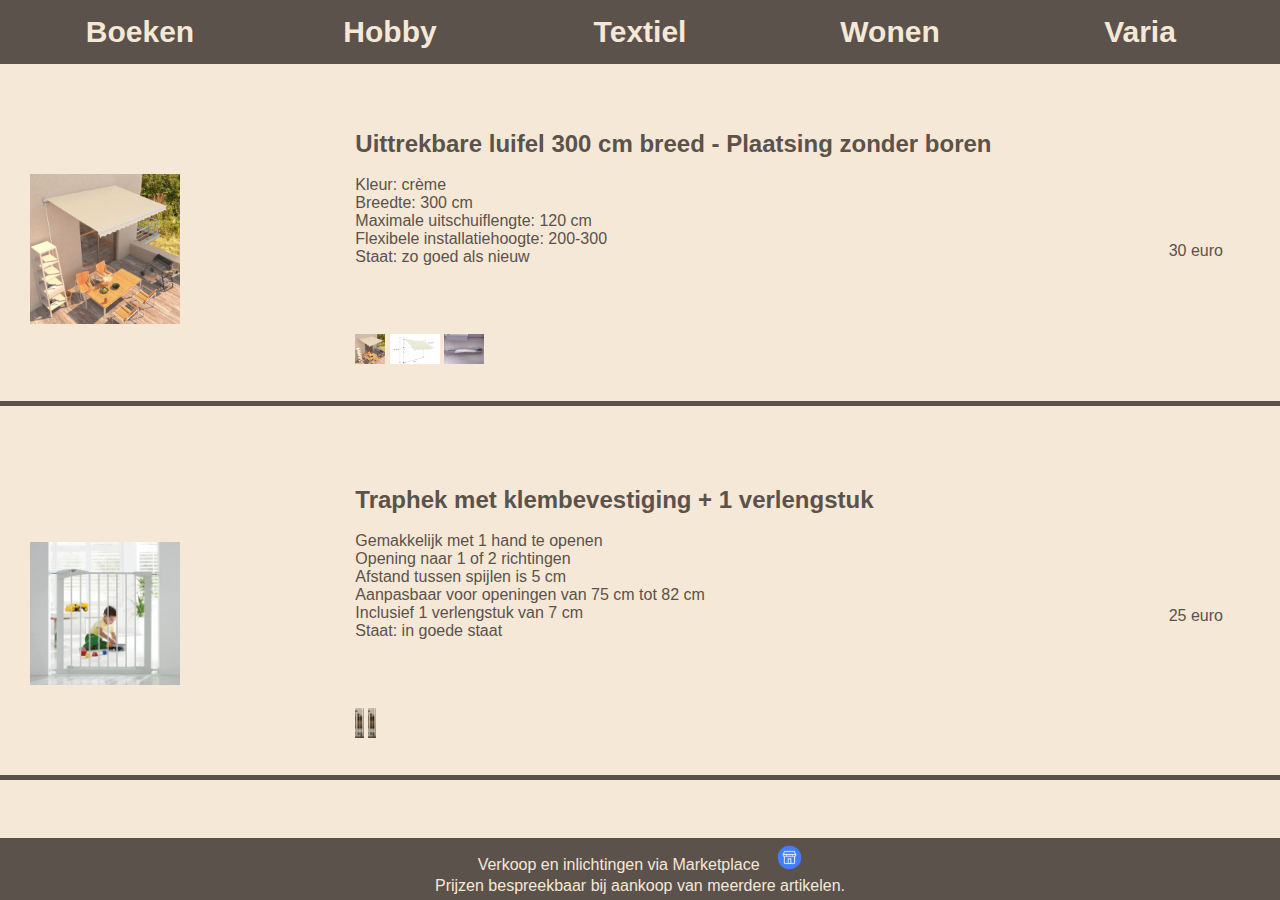
<file: wonen.html>
<!DOCTYPE html>
<html lang="en">

<head>
    <meta charset="UTF-8">
    <meta http-equiv="X-UA-Compatible" content="IE=edge">
    <title>Tweedehands</title>
    <meta name="author" content="NVP">
    <link rel="stylesheet" type="text/css" href="/Style/style.css">
</head>

<body>

<div>
    <nav>
        <ul>
            <li><a href="index.html">Boeken</a></li>
            <li><a href="hobby.html">Hobby</a></li>
            <li><a href="textiel.html">Textiel</a></li>
            <li><a href="wonen.html">Wonen</a></li>
            <li><a href="varia.html">Varia</a></li>
        </ul>
    </nav>
</div>

<div class="flex-container">
    <div style="flex-basis: 400px"><img class="articleimg" src="/Img/luifel1.jpg"></div>
    <div style="flex-basis: 1000px"><h2>Uittrekbare luifel 300 cm breed - Plaatsing zonder boren</h2><br>
        Kleur: crème<br>
        Breedte: 300 cm<br>
        Maximale uitschuiflengte: 120 cm<br>
        Flexibele installatiehoogte: 200-300<br>
        Staat: zo goed als nieuw<br><br>
        <div class="gallery">
            <a target="_blank" href="Img/luifel1.jpg"><img src="Img/luifel1.jpg" height="30px"></a>
            <a target="_blank" href="Img/luifel2.jpg"><img src="Img/luifel2.jpg" height="30px"></a>
            <a target="_blank" href="Img/luifel3.jpg"><img src="Img/luifel3.jpg" height="30px"></a>
        </div>
    </div>
    <div style="flex-basis: 100px">30 euro</div>
</div>

<div class="flex-container">
    <div style="flex-basis: 400px"><img class="articleimg" src="/Img/klemhek1.png"></div>
    <div style="flex-basis: 1000px"><h2>Traphek met klembevestiging + 1 verlengstuk</h2><br>
        Gemakkelijk met 1 hand te openen<br>
        Opening naar 1 of 2 richtingen<br>
        Afstand tussen spijlen is 5 cm<br>
        Aanpasbaar voor openingen van 75 cm tot 82 cm<br>
        Inclusief 1 verlengstuk van 7 cm<br>
        Staat: in goede staat<br><br>
        <div class="gallery">
            <a target="_blank" href="Img/klemhek1.png"><img src="Img/klemhek2.png" height="30px"></a>
            <a target="_blank" href="Img/klemhek2.png"><img src="Img/klemhek2.png" height="30px"></a>
        </div>
    </div>
    <div style="flex-basis: 100px">25 euro</div>
</div>

</body>

<div class="footer">Verkoop en inlichtingen via Marketplace &nbsp; &nbsp;<a href="https://www.facebook.com/marketplace/profile/1123693830/" target="_blank"><img src="Img/marketplace.png" height= "25px"></a><br>
    Prijzen bespreekbaar bij aankoop van meerdere artikelen.</div>
</file>
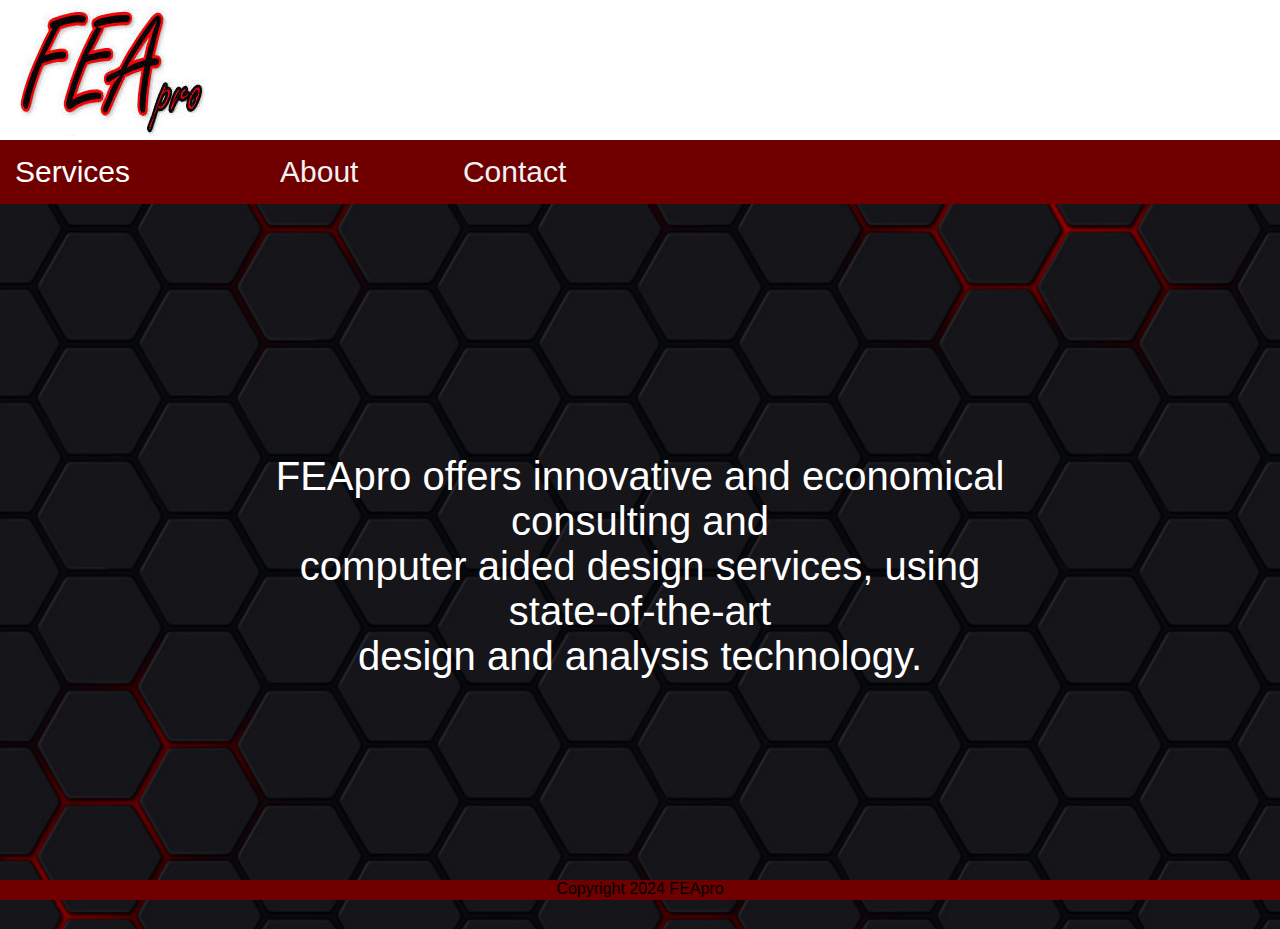
<file: GH/indexgh.html>
<!DOCTYPE html>
<html lang="en">

<head>
    <meta charset="UTF-8">
    <meta http-equiv="X-UA-Compatible" content="IE=edge">
    <title>FEApro</title>
    <meta name="Gregory Henshaw" content="text">
    <meta name="viewport" content="width=device-width, initial-scale=1.0">
    <meta name="description" content="FEApro offers innovative and economical consulting and computer aided design services, using state-of-the-art design and analysis technology.">
    <link rel="stylesheet" type="text/css" href="/css/style.css">
    <script src="https://cdn.jsdelivr.net/npm/jquery@3.7.1/dist/jquery.slim.min.js"></script>
    <script src="https://cdn.jsdelivr.net/npm/popper.js@1.16.1/dist/umd/popper.min.js"></script>
    <script src="https://cdn.jsdelivr.net/npm/bootstrap@4.6.2/dist/js/bootstrap.bundle.min.js"></script>
</head>

<body>

<header class="header">
    <img src="/img/logo.png">
</header>

<div class="navbar">
    <div class="right-items">
      <div class="dropdown">
        <button class="dropbtn">Services</button>
        <div class="dropdown-content">
          <a href="#">Service 1</a>
          <a href="#">Service 2</a>
          <a href="#">Service 3</a>
          <a href="#">Service 4</a>
          <a href="#">Service 5</a>
        </div>
      </div>
      <a href="#about">About</a>
      <a href="#contact">Contact</a>
    </div>
  </div>
</div>

<main>
    <div class="main">
    FEApro offers innovative and economical consulting and<br>
    computer aided design services, using state-of-the-art<br>
    design and analysis technology.
    </div>
</main>

<div class="footer">
    Copyright 2024 FEApro
</div>
</body>
</file>
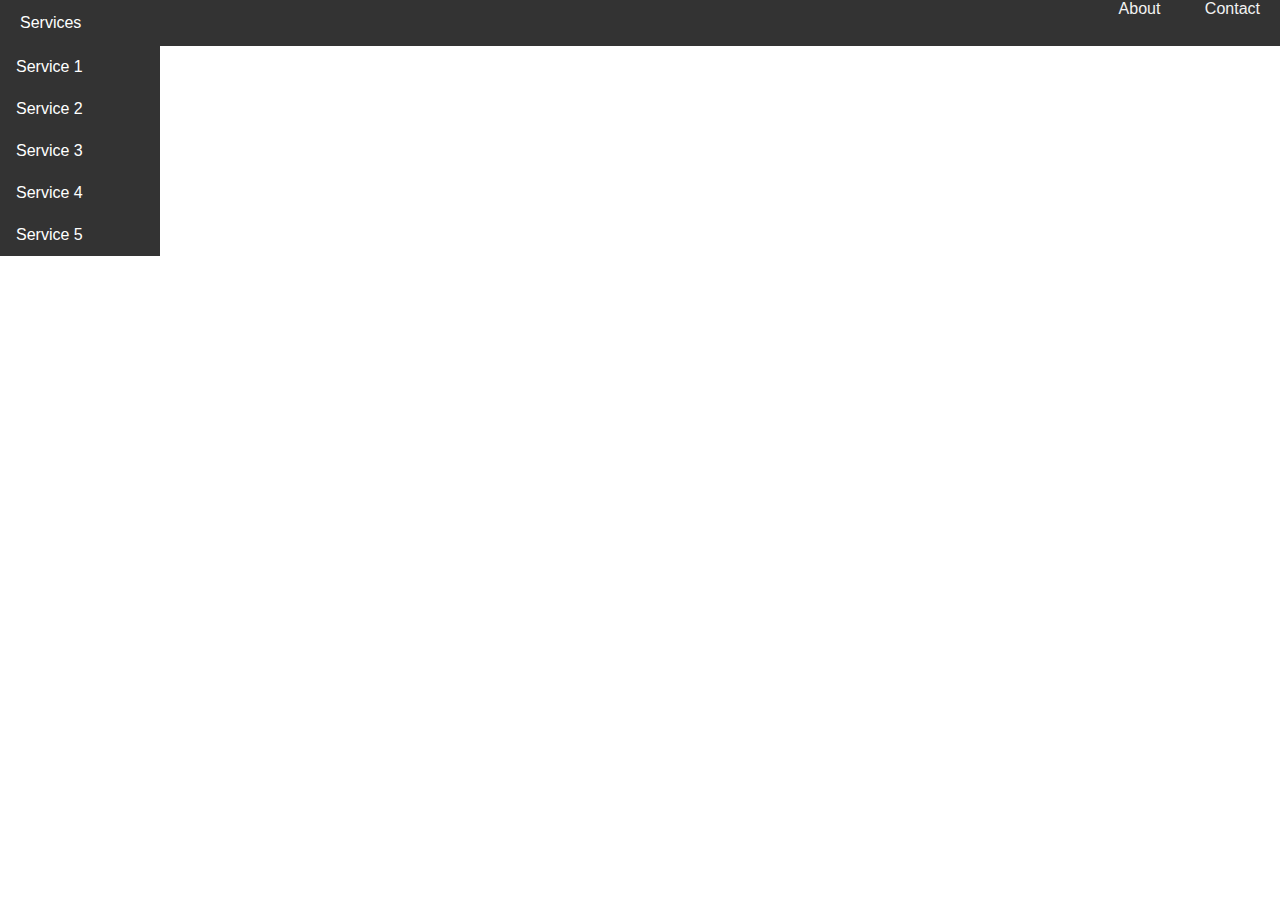
<file: GH/test.html>
<!DOCTYPE html>
<html lang="en">
<head>
<meta charset="UTF-8">
<meta name="viewport" content="width=device-width, initial-scale=1.0">
<title>Horizontal Navbar</title>
<style>
/* Basic styling */
body {
    margin: 0;
    font-family: Arial, sans-serif;
}

.navbar {
    background-color: #333;
    overflow: hidden;
}

.navbar a {
    color: #f2f2f2;
    text-align: center;
    padding: 14px 20px;
    text-decoration: none;
}

.navbar a:hover {
    background-color: #ddd;
    color: black;
}

.dropdown {
    float: left;
    overflow: hidden;
}

.dropdown .dropbtn {
    font-size: 16px;
    border: none;
    outline: none;
    color: white;
    padding: 14px 20px;
    background-color: inherit;
    margin: 0;
}

.navbar a, .dropdown:hover .dropbtn {
    background-color: #333;
}

.dropdown-content {
    display: none;
    position: absolute;
    background-color: #333;
    min-width: 160px;
    z-index: 1;
}

.dropdown-content a {
    color: white;
    padding: 12px 16px;
    text-decoration: none;
    display: block;
    text-align: left;
}

.dropdown-content a:hover {
    background-color: #ddd;
    color: black;
}

.dropdown:hover .dropdown-content {
    display: block;
}

/* Align items to the right */
.navbar .right-items {
    float: right;
}
</style>
</head>
<body>

<div class="navbar">
  <div class="dropdown">
    <button class="dropbtn">Services</button>
    <div class="dropdown-content">
      <a href="#">Service 1</a>
      <a href="#">Service 2</a>
      <a href="#">Service 3</a>
      <a href="#">Service 4</a>
      <a href="#">Service 5</a>
    </div>
  </div> 
  <div class="right-items">
    <a href="#about">About</a>
    <a href="#contact">Contact</a>
  </div>
</div>

</body>
</html>
</file>
<file: Style/style.css>
*{
	padding: 0px;
	margin: 0px;
    font-family: Arial, Helvetica, sans-serif;
    box-sizing: border-box;
}

body {
    padding-top: 0px; 
    padding-bottom: 30px; 
    margin: 0;
    background-color: #F5E8D7;
}

nav {
    background-color: #5B524B;
    width: 100%;
    position: fixed;
    top: 0;
}

div{
    margin-top: 50px;
}

ul {
    list-style-type: none;
    display: flex;
    flex-direction: row;
    justify-content: center;
    padding: 15px;
}

li {
    width: 20%;
    text-align: center;
}

a{
    text-decoration: none;
    color: #F5E8D7;
    font-size: 30px;
    font-weight: bold;
}

.flex-container {
    display: flex;
    background-color: #F5E8D7;
    margin: 0px;
    padding: 30px;
    flex-direction: row;
    justify-content: center;
    align-items: center;
    color:#5B524B;
    border-bottom: 5px solid #5B524B;
}

.articleimg {
    max-width: 150px;
}

.footer {
    background-color: #5B524B;
    color:#F5E8D7;
    text-align: center;
    padding: 5px;
    position: fixed;
    bottom: 0;
    left: 0;
    width: 100%;
}
</file>
<file: css/style.css>
body {
    background-image: url("/img/back2.jpg");
    margin: 0px;
    font-family: Arial, Helvetica, sans-serif;
}

.header {
    background-color: white;
    width: 100%;
}

.navbar {
    background-color: #700000;
    overflow: hidden;
}

.navbar a {
    color: #f2f2f2;
    text-align: center;
    padding-top: 15px;
    padding-bottom: 15px;
    margin: 0px 50px;
    text-decoration: none;
    display: inline-block;
    vertical-align: middle;
    font-size: 30px;
}

.navbar a:hover {
    background-color: #700000;
    color: white;
}

.dropdown {
    float: left;
    overflow: hidden;
}

.dropbtn {
    font-size: 30px;
}

.dropdown .dropbtn {
    border: none;
    outline: none;
    color: white;
    padding: 15px;
    padding-right: 100px;
    background-color: inherit;
    margin: 0;
}

.navbar a, .dropdown:hover .dropbtn {
    background-color: #700000;
}

.dropdown-content {
    display: none;
    position: absolute;
    background-color: white;
    min-width: 160px;
    z-index: 1;
}

.dropdown-content a {
    color: #700000;
    background-color: white;
    padding: 5px;
    text-decoration: none;
    display: block;
    text-align: left;
    font-size: 14px;
}

.dropdown-content a:hover {
    background-color: #700000;
    color: white;
}

.dropdown:hover .dropdown-content {
    display: block;
}

.main {
    padding: 250px;
    font-size: 40px;
    color: white;
    text-align: center;
}

.footer {
    background-color: #700000;
    height: 20px;
    width: 100%;
    position: fixed;
    bottom: 0px;
    text-align: center;
    vertical-align: bottom;
}
</file>
